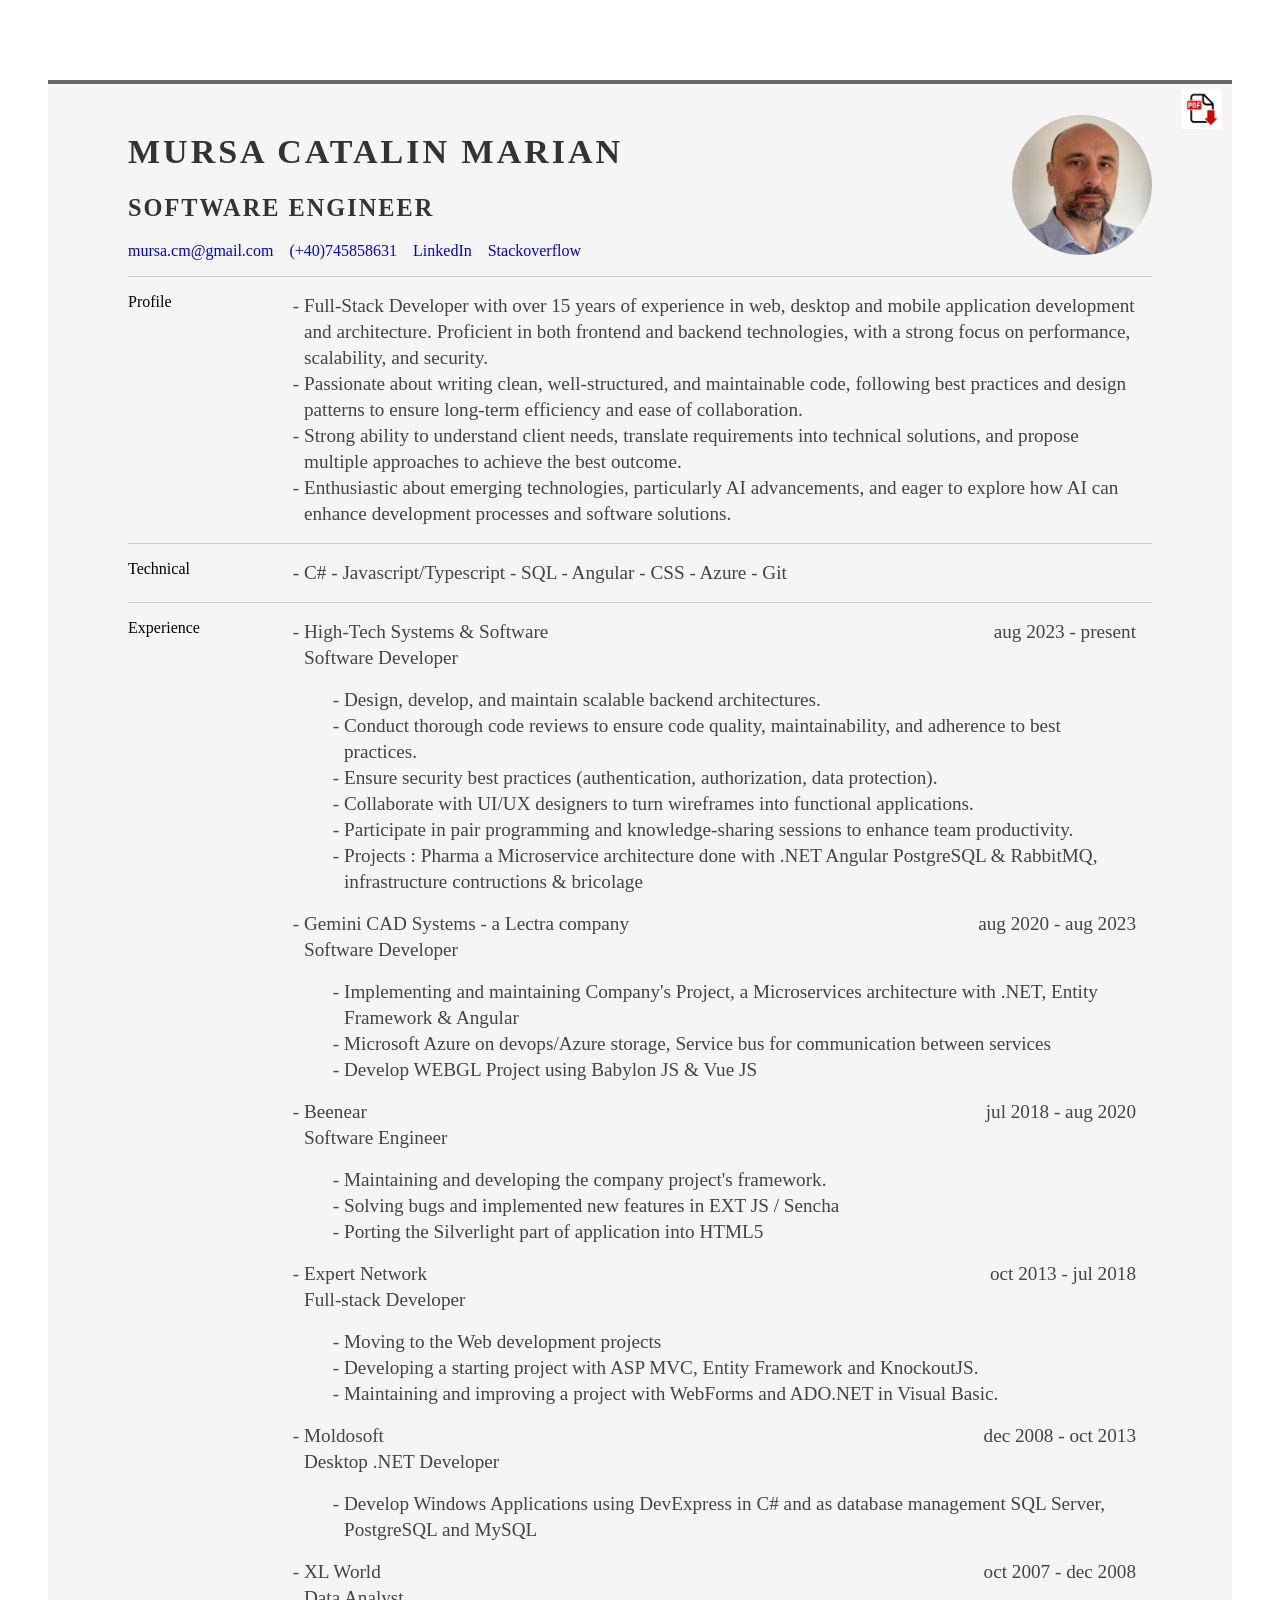
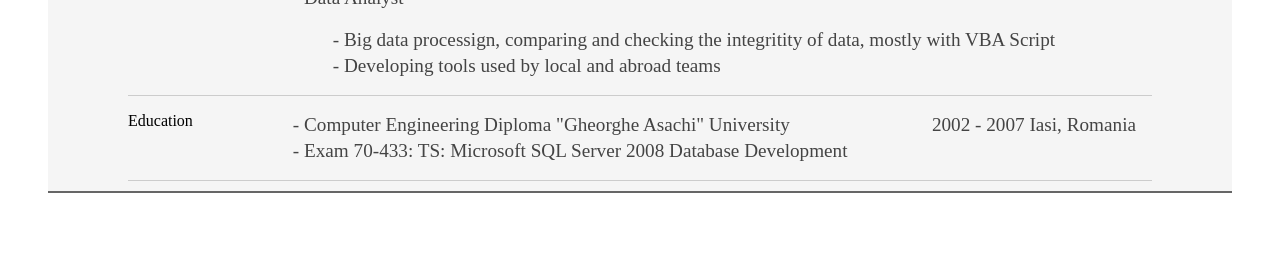
<file: index.html>
<!DOCTYPE html PUBLIC "-//W3C//DTD XHTML 1.0 Strict//EN" "http://www.w3.org/TR/xhtml1/DTD/xhtml1-strict.dtd">
<html lang="en">
  <head>
    <title>Mursa Catalin-Marian | Full-Stack Developer</title>
    <meta http-equiv="content-type" content="text/html; charset=utf-8" />
    <link rel="stylesheet" href="styles/style.css" />
  </head>
  <body>
    <div class="main">
      <div class="head">
        <div class="pdf-btn">
          <a
            download="resume.pdf"
            href="assets/resume.pdf"
            title="resume"
            target="_blank"
          >
            <img src="assets/pdf.jpg" alt="pdf" />
          </a>
        </div>
        <div class="name">
          <h1>Mursa Catalin Marian</h1>
          <h2>Software Engineer</h2>

          <div class="links">
            <a href="mailto:mursa.cm@gmail.com">mursa.cm@gmail.com</a>
            <a href="tel:+40745858631">(+40)745858631</a>
            <a
              href="https://www.linkedin.com/in/catalin-marian-mursa-6383bb37/"
              target="_blank"
              >LinkedIn</a
            ><a
              href="https://stackoverflow.com/users/1206943/zyku"
              target="_blank"
              >Stackoverflow</a
            >
          </div>
        </div>
        <img class="my-pic" src="assets/mypic.JPG" alt="my-pic" />
      </div>
      <div>
        <div class="section-title">Profile</div>
        <ul class="profile">
          <li>
            Full-Stack Developer with over 15 years of experience in web,
            desktop and mobile application development and architecture.
            Proficient in both frontend and backend technologies, with a strong
            focus on performance, scalability, and security.
          </li>
          <li>
            Passionate about writing clean, well-structured, and maintainable
            code, following best practices and design patterns to ensure
            long-term efficiency and ease of collaboration.
          </li>
          <li>
            Strong ability to understand client needs, translate requirements
            into technical solutions, and propose multiple approaches to achieve
            the best outcome.
          </li>
          <li>
            Enthusiastic about emerging technologies, particularly AI
            advancements, and eager to explore how AI can enhance development
            processes and software solutions.
          </li>
        </ul>
      </div>
      <div>
        <div class="section-title">Technical</div>
        <ul class="profile">
          <li>
            C# - Javascript/Typescript - SQL - Angular - CSS - Azure - Git
          </li>
        </ul>
      </div>
      <div>
        <div class="section-title">Experience</div>
        <ul class="profile">
          <li>
            <div class="flex-space-between" style="padding-bottom: 1rem">
              <div class="flex-col">
                <span>High-Tech Systems & Software</span
                ><span>Software Developer</span>
              </div>
              <span>aug 2023 - present</span>
            </div>
            <span>
              <ul>
                <li>
                  Design, develop, and maintain scalable backend architectures.
                </li>
                <li>
                  Conduct thorough code reviews to ensure code quality,
                  maintainability, and adherence to best practices.
                </li>
                <li>
                  Ensure security best practices (authentication, authorization,
                  data protection).
                </li>
                <li>
                  Collaborate with UI/UX designers to turn wireframes into
                  functional applications.
                </li>
                <li>
                  Participate in pair programming and knowledge-sharing sessions
                  to enhance team productivity.
                </li>
                <li>
                  Projects : Pharma a Microservice architecture done with .NET
                  Angular PostgreSQL & RabbitMQ, infrastructure contructions &
                  bricolage
                </li>
              </ul>
            </span>
          </li>

          <li>
            <div class="flex-space-between" style="padding: 1rem 0">
              <div class="flex-col">
                <span>Gemini CAD Systems - a Lectra company</span
                ><span>Software Developer</span>
              </div>
              <span>aug 2020 - aug 2023</span>
            </div>
            <span>
              <ul>
                <li>
                  Implementing and maintaining Company's Project, a
                  Microservices architecture with .NET, Entity Framework &
                  Angular
                </li>
                <li>
                  Microsoft Azure on devops/Azure storage, Service bus for
                  communication between services
                </li>
                <li>Develop WEBGL Project using Babylon JS & Vue JS</li>
              </ul>
            </span>
          </li>

          <li>
            <div class="flex-space-between" style="padding: 1rem 0">
              <div class="flex-col">
                <span>Beenear</span><span>Software Engineer</span>
              </div>
              <span>jul 2018 - aug 2020</span>
            </div>
            <span>
              <ul>
                <li>
                  Maintaining and developing the company project's framework.
                </li>
                <li>
                  Solving bugs and implemented new features in EXT JS / Sencha
                </li>
                <li>Porting the Silverlight part of application into HTML5</li>
              </ul>
            </span>
          </li>

          <li>
            <div class="flex-space-between" style="padding: 1rem 0">
              <div class="flex-col">
                <span>Expert Network</span><span>Full-stack Developer</span>
              </div>
              <span>oct 2013 - jul 2018</span>
            </div>
            <span>
              <ul>
                <li>Moving to the Web development projects</li>
                <li>
                  Developing a starting project with ASP MVC, Entity Framework
                  and KnockoutJS.
                </li>
                <li>
                  Maintaining and improving a project with WebForms and ADO.NET
                  in Visual Basic.
                </li>
              </ul>
            </span>
          </li>

          <li>
            <div class="flex-space-between" style="padding: 1rem 0">
              <div class="flex-col">
                <span>Moldosoft</span><span>Desktop .NET Developer</span>
              </div>
              <span>dec 2008 - oct 2013</span>
            </div>
            <span>
              <ul>
                <li>
                  Develop Windows Applications using DevExpress in C# and as
                  database management SQL Server, PostgreSQL and MySQL
                </li>
              </ul>
            </span>
          </li>

          <li>
            <div class="flex-space-between" style="padding: 1rem 0">
              <div class="flex-col">
                <span>XL World</span><span>Data Analyst</span>
              </div>
              <span>oct 2007 - dec 2008</span>
            </div>
            <span>
              <ul>
                <li>
                  Big data processign, comparing and checking the integritity of
                  data, mostly with VBA Script
                </li>
                <li>Developing tools used by local and abroad teams</li>
              </ul>
            </span>
          </li>
        </ul>
      </div>
      <div>
        <div class="section-title">Education</div>
        <ul class="profile">
          <li>
            <div class="flex-space-between">
              <span
                >Computer Engineering Diploma "Gheorghe Asachi" University</span
              >
              <span>2002 - 2007 Iasi, Romania</span>
            </div>
          </li>
          <li>
            Exam 70-433: TS: Microsoft SQL Server 2008 Database Development
          </li>
        </ul>
      </div>
    </div>
  </body>
</html>
</file>
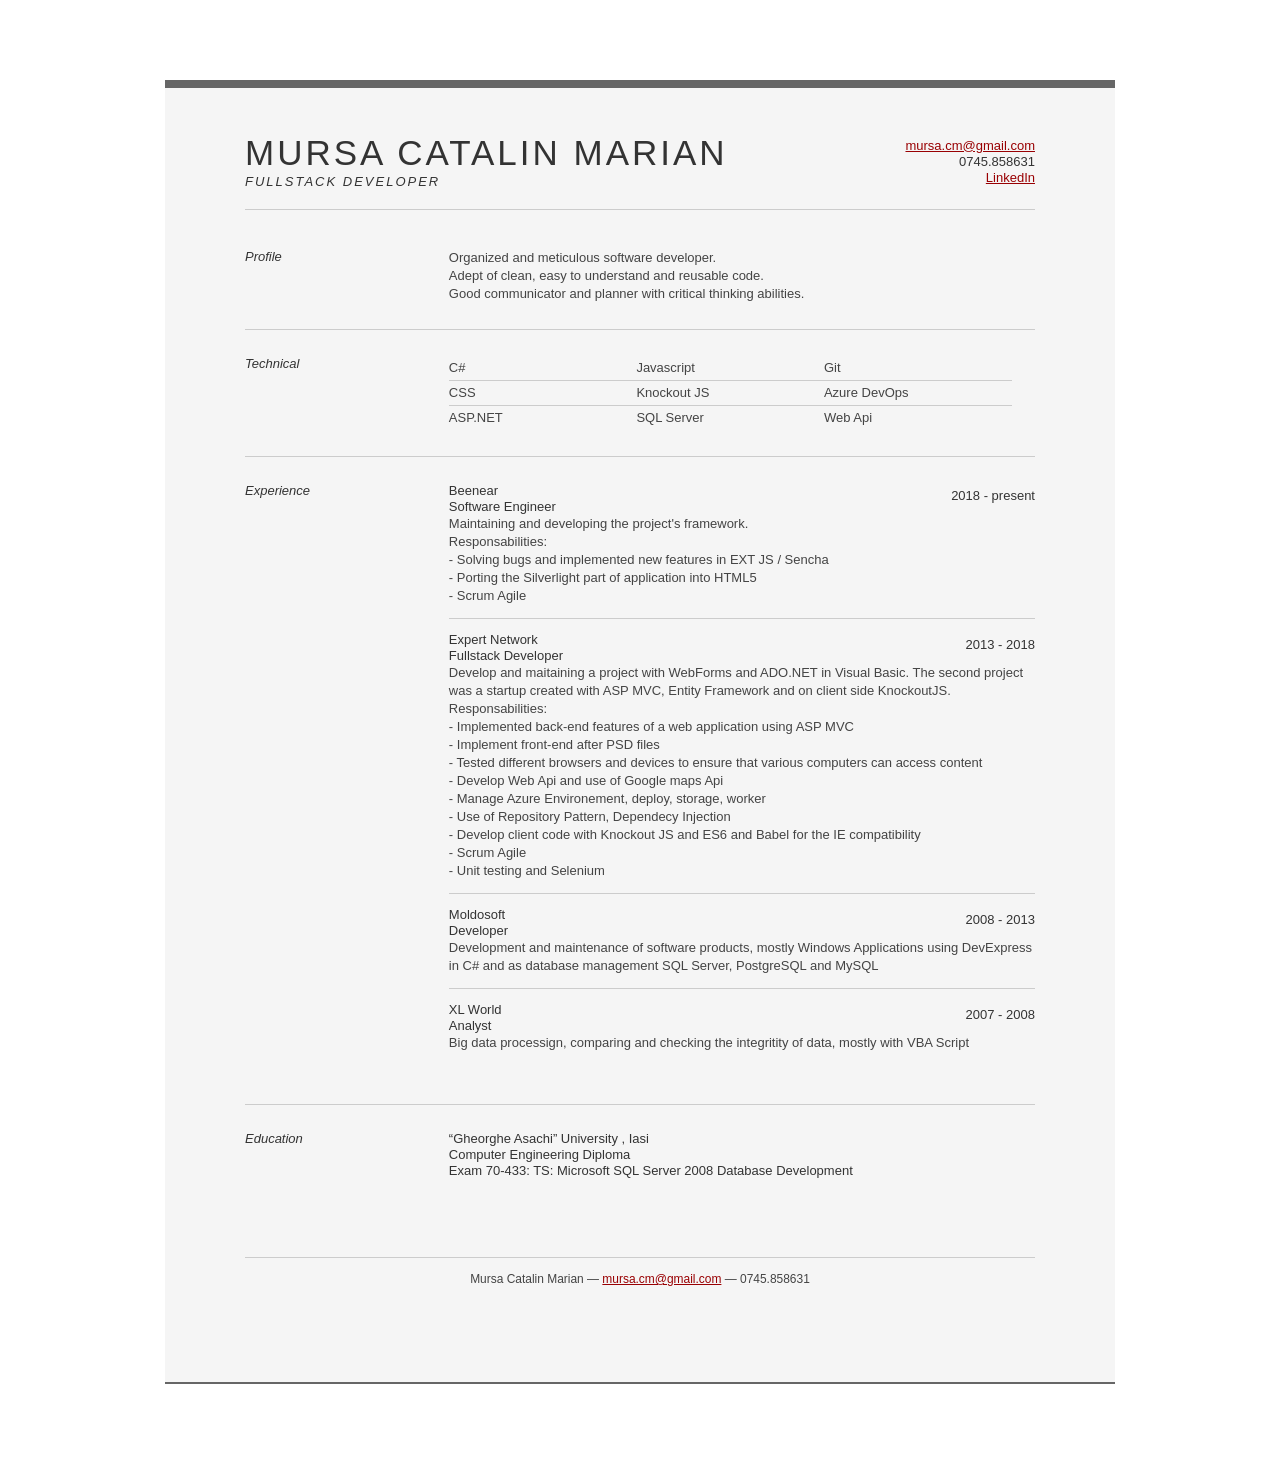
<file: Index.html>
<!DOCTYPE html PUBLIC "-//W3C//DTD XHTML 1.0 Strict//EN" "http://www.w3.org/TR/xhtml1/DTD/xhtml1-strict.dtd">
<html>
<head>

	<title>Mursa Catalin Marian | Fullstack Developer</title>
	<meta http-equiv="content-type" content="text/html; charset=utf-8" />

	<meta name="keywords" content="" />
	<meta name="description" content="" />


</head>
<body>

<div id="doc2" class="yui-t7">
	<div id="inner">
		<div id="hd">
			<div class="yui-gc">
				<div class="yui-u first">
					<h1>Mursa Catalin Marian</h1>
					<h2>Fullstack Developer</h2>
				</div>

				<div class="yui-u">
					<div class="contact-info">
						<h3><a href="mailto:mursa.cm@gmail.com">mursa.cm@gmail.com</a></h3>
						<h3>0745.858631</h3>
						<h3><a href="https://www.linkedin.com/in/catalin-marian-mursa-6383bb37/">LinkedIn</a></h3>
					</div><!--// .contact-info -->
				</div>
			</div><!--// .yui-gc -->
		</div><!--// hd -->

		<div id="bd">
			<div id="yui-main">
				<div class="yui-b">

					<div class="yui-gf">
						<div class="yui-u first">
							<h2>Profile</h2>
						</div>
						<div class="yui-u">
							<p>
								Organized and meticulous software developer. 
							</p>
							<p>
								Adept of clean, easy to understand and reusable code.
							</p> 
							<p>
								Good communicator and planner with critical thinking abilities.
							</p>
						</div>
					</div><!--// .yui-gf -->

					<div class="yui-gf">
						<div class="yui-u first">
							<h2>Technical</h2>
						</div>
						<div class="yui-u">
							<ul class="talent">
								<li>C#</li>
								<li>CSS</li>
								<li class="last">ASP.NET</li>
							</ul>

							<ul class="talent">
								<li>Javascript</li>
								<li>Knockout JS</li>
								<li class="last">SQL Server</li>
							</ul>

							<ul class="talent">
								<li>Git</li>
								<li>Azure DevOps</li>
								<li class="last">Web Api</li>
							</ul>
						</div>
					</div><!--// .yui-gf-->

					<div class="yui-gf">
	
						<div class="yui-u first">
							<h2>Experience</h2>
						</div><!--// .yui-u -->

						<div class="yui-u">

							<div class="job">
								<h2>Beenear</h2>
								<h3>Software Engineer</h3>
								<h4>2018 - present</h4>
								<p>Maintaining and developing the project's framework.</p>
								<p>Responsabilities:</p>
								<p>- Solving bugs and implemented new features in EXT JS / Sencha </p>
								<p>- Porting the Silverlight part of application into HTML5 </p>
								<p>- Scrum Agile</p>
							</div>

							<div class="job">
								<h2>Expert Network</h2>
								<h3>Fullstack Developer</h3>
								<h4>2013 - 2018</h4>
								<p>Develop and maitaining a project with WebForms and ADO.NET in Visual Basic.
									The second project was a startup created with ASP MVC, Entity Framework and on client side KnockoutJS.</p>
								<p>Responsabilities:</p>
								<p>- Implemented back-end features of a web application using ASP MVC </p>
								<p>- Implement front-end after PSD files</p>
								<p>- Tested different browsers and devices to ensure that various computers can access content</p>
								<p>- Develop Web Api and use of Google maps Api</p>
								<p>- Manage Azure Environement, deploy, storage, worker </p>
								<p>- Use of Repository Pattern, Dependecy Injection</p>
								<p>- Develop client code with Knockout JS and ES6 and Babel for the IE compatibility</p>
								<p>- Scrum Agile</p>
								<p>- Unit testing and Selenium </p>
							</div>

							<div class="job">
								<h2>Moldosoft</h2>
								<h3>Developer</h3>
								<h4>2008 - 2013</h4>
								<p>Development  and maintenance of software products,
									mostly Windows Applications using DevExpress in C#
									and as database management SQL Server, PostgreSQL and MySQL
									</p>
							</div>


							<div class="job last">
								<h2>XL World</h2>
								<h3>Analyst</h3>
								<h4>2007 - 2008</h4>
								<p>Big data processign, comparing and checking the integritity of data, mostly with VBA Script</p>
							</div>

						</div><!--// .yui-u -->
					</div><!--// .yui-gf -->


					<div class="yui-gf last">
						<div class="yui-u first">
							<h2>Education</h2>
						</div>
						<div class="yui-u">
							<h2>“Gheorghe Asachi” University , Iasi</h2>
							<h3>Computer Engineering Diploma</h3>
						</div>
						<div class="yui-u">
							<h3>Exam 70-433: TS: Microsoft  SQL Server 2008 Database Development</h3>
						</div>
					</div><!--// .yui-gf -->


				</div><!--// .yui-b -->
			</div><!--// yui-main -->
		</div><!--// bd -->

		<div id="ft">
			<p>Mursa Catalin Marian &mdash; <a href="mailto:mursa.cm@gmail.com">mursa.cm@gmail.com</a> &mdash; 0745.858631</p>
		</div><!--// footer -->

	</div><!-- // inner -->


</div><!--// doc -->

	<style>
		
.msg { padding: 10px; background: #222; position: relative; }
.msg h1 { color: #fff;  }
.msg a { margin-left: 20px; background: #408814; color: white; padding: 4px 8px; text-decoration: none; }
.msg a:hover { background: #266400; }

/* //-- yui-grids style overrides -- */
body { font-family: Georgia; color: #444; }
#inner { padding: 10px 80px; margin: 80px auto; background: #f5f5f5; border: solid #666; border-width: 8px 0 2px 0; }
.yui-gf { margin-bottom: 2em; padding-bottom: 2em; border-bottom: 1px solid #ccc; }

/* //-- header, body, footer -- */
#hd { margin: 2.5em 0 3em 0; padding-bottom: 1.5em; border-bottom: 1px solid #ccc }
#hd h2 { text-transform: uppercase; letter-spacing: 2px; }
#bd, #ft { margin-bottom: 2em; }

/* //-- footer -- */
#ft { padding: 1em 0 5em 0; font-size: 92%; border-top: 1px solid #ccc; text-align: center; }
#ft p { margin-bottom: 0; text-align: center;   }

/* //-- core typography and style -- */
#hd h1 { font-size: 35px; text-transform: uppercase; letter-spacing: 3px; }
h2 { font-size: 152% }
h3, h4 { font-size: 122%; }
h1, h2, h3, h4 { color: #333; }
p { font-size: 100%; line-height: 18px; padding-right: 3em; }
a { color: #990003 }
a:hover { text-decoration: none; }
strong { font-weight: bold; }
li { line-height: 24px; border-bottom: 1px solid #ccc; }
p.enlarge { font-size: 144%; padding-right: 6.5em; line-height: 24px; }
p.enlarge span { color: #000 }
.contact-info { margin-top: 7px; text-align: right; }
.first h2 { font-style: italic; }
.last { border-bottom: 0 }


/* //-- section styles -- */

a#pdf { display: block; float: left; background: #666; color: white; padding: 6px 50px 6px 12px; margin-bottom: 6px; text-decoration: none;  }
a#pdf:hover { background: #222; }

.job { position: relative; margin-bottom: 1em; padding-bottom: 1em; border-bottom: 1px solid #ccc; }
.job h4 { position: absolute; top: 0.35em; right: 0 }
/* .job p { margin: 0.75em 0 3em 0; } */

.last { border: none; }
.skills-list {  }
.skills-list ul { margin: 0; }
.skills-list li { margin: 3px 0; padding: 3px 0; }
.skills-list li span { font-size: 152%; display: block; margin-bottom: -2px; padding: 0 }
.talent { width: 32%; float: left }
.talent h2 { margin-bottom: 6px; }

#srt-ttab { margin-bottom: 100px; text-align: center;  }
#srt-ttab img.last { margin-top: 20px }

/* --// override to force 1/8th width grids -- */
.yui-gf .yui-u{width:80.2%;}
.yui-gf div.first{width:12.3%;}
		
html{color:#000;background:#FFF;}body,div,dl,dt,dd,ul,ol,li,h1,h2,h3,h4,h5,h6,pre,code,form,fieldset,legend,input,button,textarea,p,blockquote,th,td{margin:0;padding:0;}table{border-collapse:collapse;border-spacing:0;}fieldset,img{border:0;}address,caption,cite,code,dfn,em,strong,th,var,optgroup{font-style:inherit;font-weight:inherit;}del,ins{text-decoration:none;}li{list-style:none;}caption,th{text-align:left;}h1,h2,h3,h4,h5,h6{font-size:100%;font-weight:normal;}q:before,q:after{content:'';}abbr,acronym{border:0;font-variant:normal;}sup{vertical-align:baseline;}sub{vertical-align:baseline;}legend{color:#000;}input,button,textarea,select,optgroup,option{font-family:inherit;font-size:inherit;font-style:inherit;font-weight:inherit;}input,button,textarea,select{*font-size:100%;}body{font:13px/1.231 arial,helvetica,clean,sans-serif;*font-size:small;*font:x-small;}select,input,button,textarea,button{font:99% arial,helvetica,clean,sans-serif;}table{font-size:inherit;font:100%;}pre,code,kbd,samp,tt{font-family:monospace;*font-size:108%;line-height:100%;}body{text-align:center;}#doc,#doc2,#doc3,#doc4,.yui-t1,.yui-t2,.yui-t3,.yui-t4,.yui-t5,.yui-t6,.yui-t7{margin:auto;text-align:left;width:57.69em;*width:56.25em;}#doc2{width:73.076em;*width:71.25em;}#doc3{margin:auto 10px;width:auto;}#doc4{width:74.923em;*width:73.05em;}.yui-b{position:relative;}.yui-b{_position:static;}#yui-main .yui-b{position:static;}#yui-main,.yui-g .yui-u .yui-g{width:100%;}.yui-t1 #yui-main,.yui-t2 #yui-main,.yui-t3 #yui-main{float:right;margin-left:-25em;}.yui-t4 #yui-main,.yui-t5 #yui-main,.yui-t6 #yui-main{float:left;margin-right:-25em;}.yui-t1 .yui-b{float:left;width:12.30769em;*width:12.00em;}.yui-t1 #yui-main .yui-b{margin-left:13.30769em;*margin-left:13.05em;}.yui-t2 .yui-b{float:left;width:13.8461em;*width:13.50em;}.yui-t2 #yui-main .yui-b{margin-left:14.8461em;*margin-left:14.55em;}.yui-t3 .yui-b{float:left;width:23.0769em;*width:22.50em;}.yui-t3 #yui-main .yui-b{margin-left:24.0769em;*margin-left:23.62em;}.yui-t4 .yui-b{float:right;width:13.8456em;*width:13.50em;}.yui-t4 #yui-main .yui-b{margin-right:14.8456em;*margin-right:14.55em;}.yui-t5 .yui-b{float:right;width:18.4615em;*width:18.00em;}.yui-t5 #yui-main .yui-b{margin-right:19.4615em;*margin-right:19.125em;}.yui-t6 .yui-b{float:right;width:23.0769em;*width:22.50em;}.yui-t6 #yui-main .yui-b{margin-right:24.0769em;*margin-right:23.62em;}.yui-t7 #yui-main .yui-b{display:block;margin:0 0 1em 0;}#yui-main .yui-b{float:none;width:auto;}.yui-gb .yui-u,.yui-g .yui-gb .yui-u,.yui-gb .yui-g,.yui-gb .yui-gb,.yui-gb .yui-gc,.yui-gb .yui-gd,.yui-gb .yui-ge,.yui-gb .yui-gf,.yui-gc .yui-u,.yui-gc .yui-g,.yui-gd .yui-u{float:left;}.yui-g .yui-u,.yui-g .yui-g,.yui-g .yui-gb,.yui-g .yui-gc,.yui-g .yui-gd,.yui-g .yui-ge,.yui-g .yui-gf,.yui-gc .yui-u,.yui-gd .yui-g,.yui-g .yui-gc .yui-u,.yui-ge .yui-u,.yui-ge .yui-g,.yui-gf .yui-g,.yui-gf .yui-u{float:right;}.yui-g div.first,.yui-gb div.first,.yui-gc div.first,.yui-gd div.first,.yui-ge div.first,.yui-gf div.first,.yui-g .yui-gc div.first,.yui-g .yui-ge div.first,.yui-gc div.first div.first{float:left;}.yui-g .yui-u,.yui-g .yui-g,.yui-g .yui-gb,.yui-g .yui-gc,.yui-g .yui-gd,.yui-g .yui-ge,.yui-g .yui-gf{width:49.1%;}.yui-gb .yui-u,.yui-g .yui-gb .yui-u,.yui-gb .yui-g,.yui-gb .yui-gb,.yui-gb .yui-gc,.yui-gb .yui-gd,.yui-gb .yui-ge,.yui-gb .yui-gf,.yui-gc .yui-u,.yui-gc .yui-g,.yui-gd .yui-u{width:32%;margin-left:1.99%;}.yui-gb .yui-u{*margin-left:1.9%;*width:31.9%;}.yui-gc div.first,.yui-gd .yui-u{width:66%;}.yui-gd div.first{width:32%;}.yui-ge div.first,.yui-gf .yui-u{width:74.2%;}.yui-ge .yui-u,.yui-gf div.first{width:24%;}.yui-g .yui-gb div.first,.yui-gb div.first,.yui-gc div.first,.yui-gd div.first{margin-left:0;}.yui-g .yui-g .yui-u,.yui-gb .yui-g .yui-u,.yui-gc .yui-g .yui-u,.yui-gd .yui-g .yui-u,.yui-ge .yui-g .yui-u,.yui-gf .yui-g .yui-u{width:49%;*width:48.1%;*margin-left:0;}.yui-g .yui-g .yui-u{width:48.1%;}.yui-g .yui-gb div.first,.yui-gb .yui-gb div.first{*margin-right:0;*width:32%;_width:31.7%;}.yui-g .yui-gc div.first,.yui-gd .yui-g{width:66%;}.yui-gb .yui-g div.first{*margin-right:4%;_margin-right:1.3%;}.yui-gb .yui-gc div.first,.yui-gb .yui-gd div.first{*margin-right:0;}.yui-gb .yui-gb .yui-u,.yui-gb .yui-gc .yui-u{*margin-left:1.8%;_margin-left:4%;}.yui-g .yui-gb .yui-u{_margin-left:1.0%;}.yui-gb .yui-gd .yui-u{*width:66%;_width:61.2%;}.yui-gb .yui-gd div.first{*width:31%;_width:29.5%;}.yui-g .yui-gc .yui-u,.yui-gb .yui-gc .yui-u{width:32%;_float:right;margin-right:0;_margin-left:0;}.yui-gb .yui-gc div.first{width:66%;*float:left;*margin-left:0;}.yui-gb .yui-ge .yui-u,.yui-gb .yui-gf .yui-u{margin:0;}.yui-gb .yui-gb .yui-u{_margin-left:.7%;}.yui-gb .yui-g div.first,.yui-gb .yui-gb div.first{*margin-left:0;}.yui-gc .yui-g .yui-u,.yui-gd .yui-g .yui-u{*width:48.1%;*margin-left:0;}.yui-gb .yui-gd div.first{width:32%;}.yui-g .yui-gd div.first{_width:29.9%;}.yui-ge .yui-g{width:24%;}.yui-gf .yui-g{width:74.2%;}.yui-gb .yui-ge div.yui-u,.yui-gb .yui-gf div.yui-u{float:right;}.yui-gb .yui-ge div.first,.yui-gb .yui-gf div.first{float:left;}.yui-gb .yui-ge .yui-u,.yui-gb .yui-gf div.first{*width:24%;_width:20%;}.yui-gb .yui-ge div.first,.yui-gb .yui-gf .yui-u{*width:73.5%;_width:65.5%;}.yui-ge div.first .yui-gd .yui-u{width:65%;}.yui-ge div.first .yui-gd div.first{width:32%;}#hd:after,#bd:after,#ft:after,.yui-g:after,.yui-gb:after,.yui-gc:after,.yui-gd:after,.yui-ge:after,.yui-gf:after{content:".";display:block;height:0;clear:both;visibility:hidden;}#hd,#bd,#ft,.yui-g,.yui-gb,.yui-gc,.yui-gd,.yui-ge,.yui-gf{zoom:1;}

	</style>

</body>
</html>
</file>
<file: styles/style.css>
body {
  margin: 0;
  padding: 0;
  font-family: Georgia;
}

.main {
  max-width: 1024px;
  padding: 10px 80px;
  margin: 80px auto;
  background: #f5f5f5;
  border: solid #666;
  border-width: 4px 0 2px 0;

  display: flex;
  flex-direction: column;
}

.main > div {
  border-bottom: 1px solid #ccc;
  padding: 1rem 0;
  display: flex;
  flex-direction: row;
  gap: 1rem;
}

.section-title {
  flex-basis: 120px;
  flex-shrink: 0;
}

.profile {
  width: 100%;
  font-size: 120%;
  padding-right: 1rem;
  line-height: 26px;
  color: #444;
}

.links {
  display: flex;
  gap: 1rem;
}

.links a {
  text-decoration: none;
}

ul {
  margin: 0;
  list-style-type: "- ";
}

.head {
  position: relative;
  display: flex;
  gap: 1rem;
  justify-content: space-between;
  align-items: center;
}

.my-pic {
  height: 140px;
  border-radius: 50%;
}

.name h1 {
  font-size: 34px;
  letter-spacing: 3px;
}
h2 {
  font-size: 152%;
  letter-spacing: 2px;
}
h3,
h4 {
  font-size: 122%;
}
h1,
h2,
h3,
h4 {
  text-transform: uppercase;
  color: #333;
}

.flex-col {
  display: flex;
  flex-direction: column;
}

.flex-space-between {
  display: flex;
  justify-content: space-between;
}

.pdf-btn {
  position: absolute;
  top: -5px;
  right: -70px;
  cursor: pointer;
}

.pdf-btn img {
  height: 40px;
}
</file>
